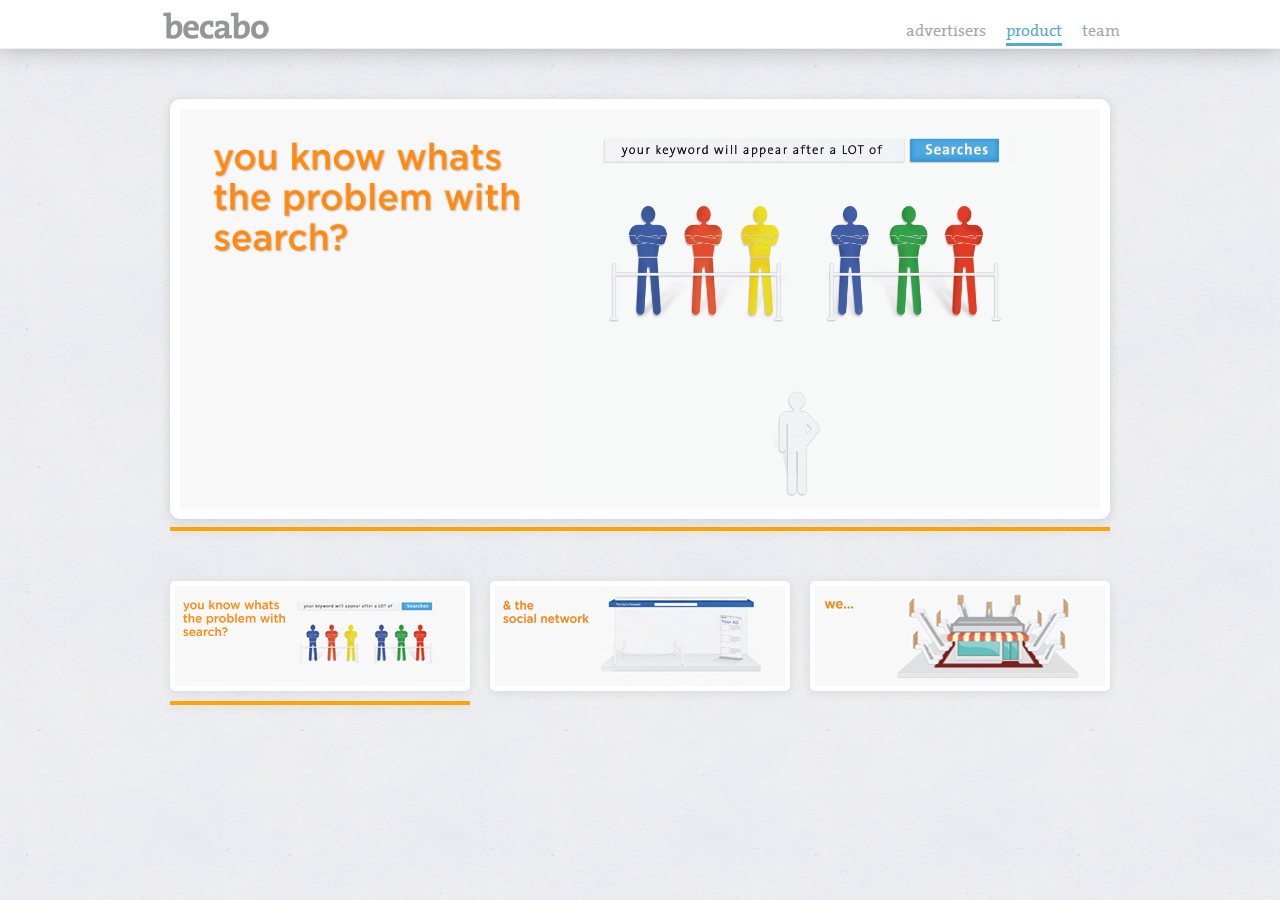
<file: product.html>
<!DOCTYPE HTML>
<html lang="en">
<head>
<meta charset=utf-8>
    <title>Becabo - Product</title>
	<link rel="stylesheet" type="text/css" media="screen" href="style.css" />
	<!-- <link rel="stylesheet" type="text/css" media="screen" href="style_home.css" />
	<link rel="stylesheet" type="text/css" media="screen" href="style_product.css" /> -->
	<link rel="stylesheet" type="text/css" media="screen" href="fonts/stylesheet.css" />
	<!--[if IE]>
  	<script src="http://html5shiv.googlecode.com/svn/trunk/html5.js"></script>
  	<script src="js/selectivizr-min.js"></script>
	<![endif]-->
	<!--[if !IE 7]>
		<style type="text/css">
			#container { display:table; height:100% }
		</style>
	<![endif]-->
	<script src="https://ajax.googleapis.com/ajax/libs/jquery/1.9.0/jquery.min.js"></script>
	<script type="text/javascript" src="js/main.js"></script>
</head>
<body>

 	<div class="header-container">
		<header>
		 	<a class="logo" href="index.html"><img src="images/logo.png" alt="Team" /></a>
		  <nav>
		  	<ul id="nav">
		    	<li><a href="index.html">advertisers</a></li>
		      <li><a class="active-tab" href="product.html">product</a></li>
					<li><a href="team.html">team</a></li>
		    </ul>
			</nav>
		</header>
	</div>

		
	<div id="product-container">
		<div class="box-cont">
			<div id="box-google" class="top-box box-active">
				<div id="text-box1">
					<img src="images/google2.gif" alt="google"/>
				</div>
				<div id="animation1">
					<img src="images/google1.gif" alt="google"/>
				</div>
			</div>

			<div id="box-facebook" class="top-box">
				<div id="text-box1">
					<img src="images/facebook2.gif" alt="google"/>
				</div>
				<div id="animation2">
					<img src="images/facebook1.gif" alt="facebook"/>
				</div>
			</div>

			<div id ="box-becabo" class="top-box">
				<div id="text-box1">
					<img src="images/becabo2.gif" alt="google"/>
				</div>
				<div id="animation3">
					<img src="images/becabo1.gif" alt="becabo"/>
				</div>
			</div>

			<div id="box-random"></div>
		</div>

		
		<div id="seperator-line"></div>
		
		<div id="bottom-box">
			<ul id="small-products">
				<li id="s1"><a href="#"><img src="images/google3.jpg" alt="google"/></a></li>
				<li id="s2"><a href="#"><img src="images/facebook3.jpg" alt="facebook"/></a></li>
				<li id="s3"><a href="#"><img src="images/becabo3.jpg" alt="becabo"/></a></li>
			</ul>	
			<div class="clearfix"></div>	
		</div>
		<div id="l1"></div>
	</div>	
		
			
	<script src="js/boxShadow.js" type="text/javascript"></script>
	<script>
		var marginPrev = 10;
		$(document).ready( function() {
		$('#s1').hover( function () {
			$(this).stop().animate({boxShadow: '0px 0px 10px 1px rgba(0,0,0,.3)'});
			$('#l1').stop().animate({marginLeft: 10});
		}, function () {
			$(this).stop().animate({boxShadow: '0px 2px  10px 1px rgba(0,0,0,.07)'});
			$('#l1').stop().animate({marginLeft: marginPrev});
		});
		$('#s2').hover( function () {
			$(this).stop().animate({boxShadow: '0px 0px 10px 1px rgba(0,0,0,.3)'});
			$('#l1').stop().animate({marginLeft: 330});
		},
		function() {
			$(this).stop().animate({boxShadow: '0px 2px  10px 1px rgba(0,0,0,.07)'});
			$('#l1').stop().animate({marginLeft: marginPrev});
		});
		$('#s3').hover( function () {
			$(this).stop().animate({boxShadow: '0px 0px 10px 1px rgba(0,0,0,.3)'});
			$('#l1').stop().animate({marginLeft: 650});
		},
		function() {
			$(this).stop().animate({boxShadow: '0px 2px  10px 1px rgba(0,0,0,.07)'});
			$('#l1').stop().animate({marginLeft: marginPrev});
		});

		$('#s1').click( function () {
			marginPrev = 10;
			var bGoogle = $('#box-google');
			var bActive = $('.box-active');
				bGoogle.fadeIn().addClass("box-active");
				bActive.fadeOut().removeClass("box-active");
		});
		$('#s2').click( function () {
			marginPrev = 330;
			var bFacebook = $('#box-facebook');
			var bActive = $('.box-active');
		 	bFacebook.fadeIn().addClass("box-active");
			bActive.fadeOut().removeClass("box-active");
		});
		$('#s3').click( function () {
			marginPrev = 650;
			var bBecabo = $('#box-becabo');
			var bActive = $('.box-active');
			bBecabo.fadeIn().addClass("box-active");
			bActive.fadeOut().removeClass("box-active");
		});
		});
	</script>
	  	
		




</body>
</html>
</file>
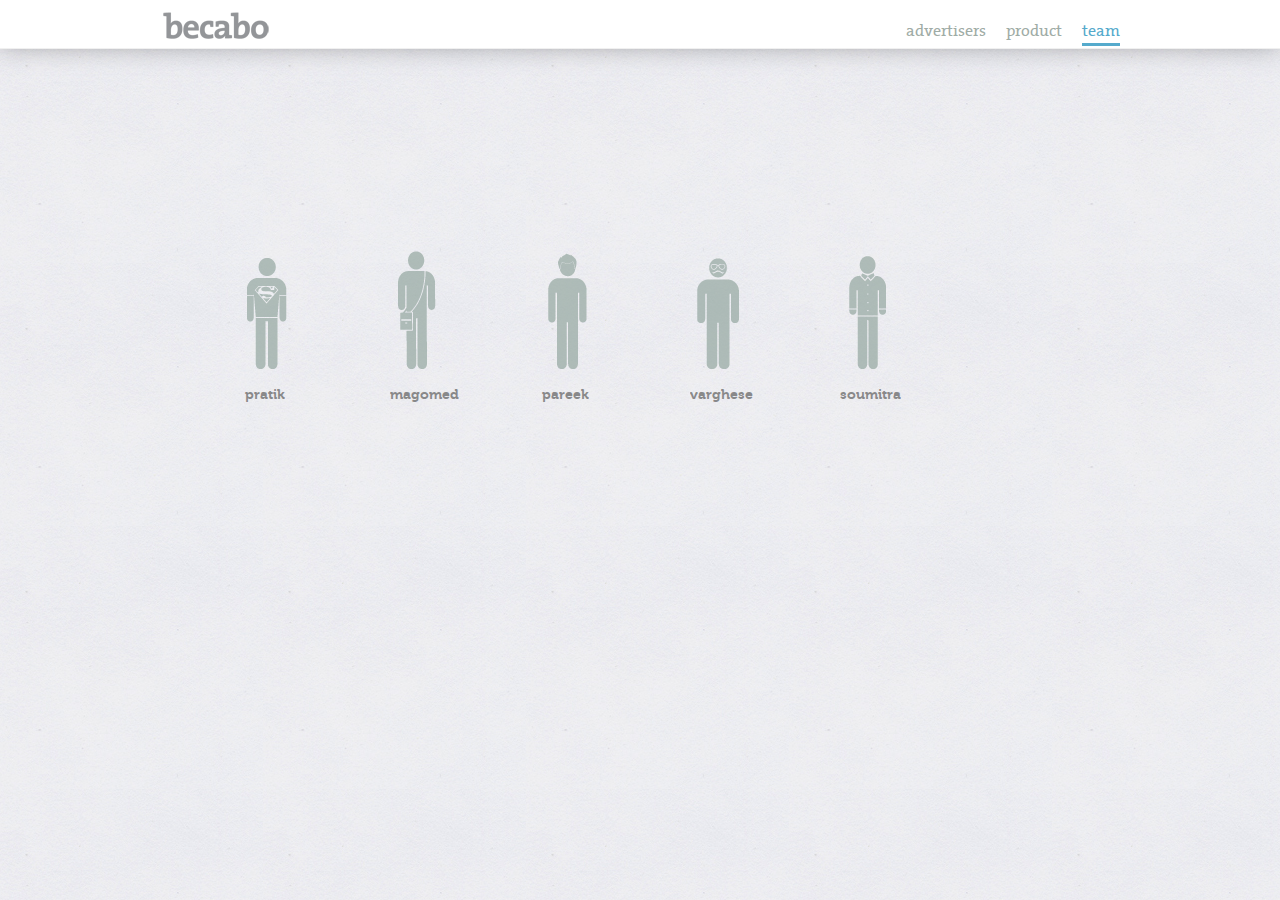
<file: team.html>
<!DOCTYPE HTML>
<html lang="en">
<head>
<meta charset=utf-8>
    <title>Becabo - Team</title>
	<link rel="stylesheet" type="text/css" media="screen" href="style.css" />
	<link rel="stylesheet" type="text/css" media="screen" href="fonts/stylesheet.css" />
	<!--[if IE]>
  	<script src="http://html5shiv.googlecode.com/svn/trunk/html5.js"></script>
  	<script src="js/selectivizr-min.js"></script>
	<![endif]-->
	<!--[if !IE 7]>
		<style type="text/css">
			#container { display:table; height:100% }
		</style>
	<![endif]-->
	<script src="https://ajax.googleapis.com/ajax/libs/jquery/1.9.0/jquery.min.js"></script>
	<script type="text/javascript" src="js/main.js"></script>
</head>
<body>

<div id="wrap">
	<div class="header-container">
		<header class="group">
		 	<a class="logo" href="index.html"><img src="images/logo.png" alt="Team" /></a>
		  <nav>
		  	<ul id="nav" class="group">
		    	<li><a href="index.html">advertisers</a></li>
		      <li><a href="product.html">product</a></li>
					<li><a class="active-tab" href="team.html">team</a></li>
		    </ul>
			</nav>
		</header>
	</div>
	
	<div id="container">
	   
	  	<!-- where the output is displayed -->
		<div id="output-box" class="group">
		 
		 	<!-- shows the people in main page -->
			<div id="people-list">
				<ul class="group">
					<li><a class="people-1" data-pnum="1" href="#"><span>pratik</span></a></li>
					<li><a class="people-2" data-pnum="2" href="#"><span>magomed</span></a></li>
					<li><a class="people-3" data-pnum="3" href="#"><span>pareek</span></a></li>
					<li><a class="people-5" data-pnum="5" href="#"><span>varghese</span></a></li>
					<li><a class="people-6" data-pnum="6" href="#"><span>soumitra</span></a></li>
				</ul>
			</div>
			
			<div class="pLinks"></div>
			
			<aside>
				<div class="pStory">
					<p></p>
				</div>
			</aside>
			
			<section class="image-story">
				<div></div>
			</section>
			
		</div><!-- .output-box -->
		
	</div><!-- #container -->
</div><!-- #wrap -->

<footer id="sticky-footer">
	<div class="pfootBox">
		<div class="pNav">
			<div class="pCur"></div>
			<div class="pPrevNext"></div>
		</div>
		<div class="pDet">
			<div class="pDet1"></div>
			<div class="pDet2">
				<div class="pDet2-a"></div>
				<div class="pDet2-b"></div>
			</div>
		</div>
	</div>
	
	<!-- <ul>
		<li><a href="#">why co-dreamer?</a>&nbsp;|&nbsp;</li>
		<li><a href="#">what</a>&nbsp;|&nbsp;</li>
		<li><a href="#">how</a></li>
	</ul> -->
</footer>
		
<!-- BEGINS PEOPLE CONTENT -->

<!-- details of people 1 // Prateek -->
<div id="profile-1">
	
		<div class="pLinks">
    	<ul>
				<li><a class="people-1 active" data-pnum="1" href="#">prateek</a></li>
        <li><a class="people-2" data-pnum="2" href="#">magomed</a></li>
        <li><a class="people-3" data-pnum="3" href="#">pareek</a></li>
        <li><a class="people-5" data-pnum="5" href="#">varghese</a></li>
        <li><a class="people-6" data-pnum="6" href="#">soumitra</a></li>
      </ul>
		</div>
	      	
		<aside>
	  	<div class="pStory">
	    	<p>
	    	<em data-step="1">raised in Jodhpur, Rajasthan</em>, <em data-step="2">pratik pursued engineering at Indian Institute of Technology, Delhi</em>, <em data-step="3">where his favorite work was a QR code reader algorithm</em>. <em data-step="4">He helped design power distribution scheme for Rubgy WC Stadium in Auckland</em>. <em data-step="5">he also worked with ITC e-choupal movement to improve solar power availability in villages</em>. <em data-step="6">pratik has a deferred acceptance to the Harvard Business School for his MBA</em>. <em data-step="7"></br>pratik first startup, Mentorpolis, connected mentors with students over phone to help them make informed decisions about career and academics</em>. <em data-step="8">in mid 2011, he started becabo bringing together his love for technology and design</em>. 
	    	</p>
	  	</div>
	      
			<div class="pNav">
				<div class="pCur">
					<span>pratik</span>
				</div>
				<div class="pPrevNext">
					<a class="prev" href="#" data-pnum="6">Prev</a>
					<a class="next" href="#" data-pnum="2">Next</a>
				</div>
			</div>
	      
			<div class="pDet">
				<div class="pDet1">
					<span class="pName">pratik</span>
					<span class="pDes">dream weaver</span>
				</div>
				<div class="pDet2">
					<div class="pDet2-a">
					</div>
					<div class="pDet2-b">
				 	</div>
				</div>
			</div>
		</aside>
		
    <section class="image-story">
    	<div>
      	<ul class="main-list">
        	<li><a class="step-1 seq-1" data-step="1" href="#">List 1</a></li>
          <li><a class="step-2 h-arrow" href="#">Right Arrow</a></li>
          <li>
          	<a class="step-3 seq-2" href="#">List 2</a>
            <ul class="top-list">
            	<li><a class="step-7 seq-2-up-2" data-step="5" href="#">Top-1</a></li>
              <li><a class="step-6 v-arrow" href="#">Up Arrow</a></li>
              <li><a class="step-5 seq-2-up-1" data-step="4" href="#">Top-1</a></li>
              <li><a class="step-4 v-arrow" href="#">Up Arrow</a></li>
            </ul>
	          <ul class="bottom-list">
	          	<li><a class="step-4 v-arrow" href="#">Down Arrow</a></li>
	            <li><a class="step-5 seq-2-down-1" data-step="2" href="#">Bottom-1</a></li>
	            <li><a class="step-6 v-arrow" href="#">Down Arrow</a></li>
	            <li><a class="step-7 seq-2-down-2" data-step="3" href="#">Bottom-1</a></li>
	          </ul>
          </li>
          <li><a class="step-8 h-arrow" href="#">Right Arrow</a></li>
          <li>
          	<a class="step-9 seq-3" href="#">List 3</a>
          	<ul class="top-list">
            	<li><a class="step-11 seq-3-up-1" data-step="7" href="#">Top-2</a></li>
              <li><a class="step-10 v-arrow" href="#">Up Arrow</a></li>
            </ul>
            <ul class="bottom-list">
            	<li><a class="step-10 v-arrow" href="#">Up Arrow</a></li>
              <li><a class="step-11 seq-3-down-1" data-step="6" href="#">Top-2</a></li>
            </ul>
          </li>
          <li><a class="step-12 h-arrow" href="#">Right Arrow</a></li>
	        <li><a class="step-13 seq-4" data-step="8" href="#">List 4</a></li>
    	</ul>
    </div>
	</section>
	
</div><!-- #profile-1 -->
	 
<!-- details of people 2 // Magomed -->
<div id="profile-2">
		
	<div class="pLinks">
  	<ul>
			<li><a class="people-1" data-pnum="1" href="#">pratik</a></li>
      <li><a class="people-2 active" data-pnum="2" href="#">magomed</a></li>
      <li><a class="people-3" data-pnum="3" href="#">pareek</a></li>
      <li><a class="people-5" data-pnum="5" href="#">varghese</a></li>
      <li><a class="people-6" data-pnum="6" href="#">soumitra</a></li>
    </ul>
	</div>
	      	
	<aside>
		<div class="pStory">
	  	<p>
	    	<em data-step="1">Raised in Moscow, Russia</em>, <em data-step="3">Magomed studied law at Finance Academy under Govt. of Russian Federation in Moscow,</em> <em data-step="2">while working briefly for the government</em>. <em data-step="4">Magomed then joined his family business of residential area construction</em> <em data-step="5">and then ran a factory</em>. <em data-step="6">He also started a couple of restaurants</em>, <em data-step="7">before he fell in love, and got married to her</em>. <em data-step="8">He met Pratik in late 2010 and co-dreamed Becabo</em>.
	    </p>
	  </div>
	      
		<div class="pNav">
			<div class="pCur">
				<span>pratik</span>
			</div>
			<div class="pPrevNext">
				<a class="prev" href="#" data-pnum="1">Prev</a>
				<a class="next" href="#" data-pnum="3">Next</a>
			</div>
		</div>
	      
		<div class="pDet">
			<div class="pDet1">
				<span class="pName">magomed</span>
				<span class="pDes">dream weaver</span>
			</div>
			<div class="pDet2">
				<div class="pDet2-a">
				</div>
				<div class="pDet2-b">
				</div>
			</div>
		</div>
	</aside>
		
	<section class="image-story">
		<div>
	  	<ul class="main-list">
	    	<li><a class="step-1 seq-1" data-step="1" href="#">List 1</a></li>
	      <li><a class="step-2 h-arrow" href="#">Right Arrow</a></li>
	      <li>
	      	<a class="step-3 seq-2" href="#">List 2</a>
	        <ul class="top-list">
	        	<li><a class="step-5 seq-2-up-1" data-step="3" href="#">Top-1</a></li>
	        	<li><a class="step-4 v-arrow" href="#">Up Arrow</a></li>
	        </ul>
		      <ul class="bottom-list">
		      	<li><a class="step-4 v-arrow" href="#">Up Arrow</a></li>
		        <li><a class="step-5 seq-2-down-1" data-step="2" href="#">Bottom-1</a></li>
		      </ul>
	      </li>
	      <li><a class="step-6 h-arrow" href="#">Right Arrow</a></li>
	      <li>
	      	<a class="step-7 seq-3" href="#">List 3</a>
	        <ul class="top-list">
          	<li><a class="step-9 seq-3-up-1" data-step="6" href="#">Top-1</a></li>
            <li><a class="step-8 v-arrow" href="#">Up Arrow</a></li>
          </ul>
	        <ul class="bottom-list">
      			<li><a class="step-8 v-arrow" href="#">Up Arrow</a></li>
          	<li><a class="step-9 seq-3-down-1" data-step="4" href="#">Bottom-1</a></li>
          	<li><a class="step-10 v-arrow" href="#">Up Arrow</a></li>
          	<li><a class="step-11 seq-3-down-2" data-step="5" href="#">Bottom-2</a></li>
      		</ul>
      		</li>
      	<li><a class="step-12 h-arrow" href="#">Right Arrow</a></li>
       	<li><a class="step-13 seq-4" data-step="7" href="#">List 4</a></li>
       	<li><a class="step-14 h-arrow" href="#">Right Arrow</a></li>
      	<li><a class="step-15 seq-5" data-step="8" href="#">List 5</a></li>
    	</ul>
		</div>
	</section>
	
</div><!-- #profile-2 -->

<!-- details of people 3 // pareek -->
<div id="profile-3">
	
	<div class="pLinks">
  	<ul>
			<li><a class="people-1" data-pnum="1" href="#">pratik</a></li>
      <li><a class="people-2" data-pnum="2" href="#">magomed</a></li>
      <li><a class="people-3  active" data-pnum="3" href="#">pareek</a></li>
      <li><a class="people-5" data-pnum="5" href="#">varghese</a></li>
      <li><a class="people-6" data-pnum="6" href="#">soumitra</a></li>
    </ul>
   </div>
	      	
	 <aside>
	 	<div class="pStory">
	  	<p>
      <em data-step="1">Born and brought up in Jaipur</em>, Pareek <em data-step="2">pursued engineering at Indian Institute of Technology Delhi</em>. At college, Pareek <em data-step="3">won several national debates</em> and <em data-step="4">tried his hands at everything ranging from theatre, quizzing and writing.</em> He was part of the core team that organized IIT Delhi's Rendezvous '09, started India's largest Hindi debating festival and revived a student club. <em data-step="5">Before joining Becabo, he worked with Beacon Analytics, consulting Fortune 500 companies in supply chain and operations</em>. <em data-step="6">He moved to Becabo for his passion for awesome products and people</em>. 
	    </p>
		</div>
	      
		<div class="pNav">
			<div class="pCur">
				<span>Deepak</span>
			</div>
			<div class="pPrevNext">
				<a class="prev" href="#" data-pnum="2">Prev</a>
				<a class="next" href="#" data-pnum="5">Next</a>
			</div>
		</div>
	      
		<div class="pDet">
			<div class="pDet1">
				<span class="pName">pareek</span>
				<span class="pDes">co-dreamer, relations</span>
			</div>
			<div class="pDet2">
				<div class="pDet2-a">
				</div>
				<div class="pDet2-b">
				</div>
			</div>
		</div>
	</aside>
		
  <section class="image-story">
  	<div>
    	<ul class="main-list">
      	<li><a class="step-1 seq-1" data-step="1" href="#">List 1</a></li>
        <li><a class="step-2 h-arrow" href="#">Right Arrow</a></li>
        <li>
        	<a class="step-3 seq-2" href="#">List 2</a>
          <ul class="top-list">
          	<li><a class="step-7 seq-2-up-2" data-step="4" href="#">Top-1</a></li>
            <li><a class="step-6 v-arrow" href="#">Up Arrow</a></li>
            <li><a class="step-5 seq-2-up-1" data-step="3" href="#">Top-1</a></li>
            <li><a class="step-4 v-arrow" href="#">Up Arrow</a></li>
         	</ul>
          <ul class="bottom-list">
          	<li><a class="step-4 v-arrow" href="#">Down Arrow</a></li>
            <li><a class="step-5 seq-2-down-1" data-step="2" href="#">Bottom-1</a></li>
          </ul>
        </li>
        <li><a class="step-8 h-arrow" href="#">Right Arrow</a></li>
        <li>
        	<a class="step-9 seq-3" href="#">List 3</a>
        	<ul class="bottom-list">
            <li><a class="step-10 v-arrow" href="#">Up Arrow</a></li>
          	<li><a class="step-11 seq-3-down-1" data-step="5" href="#">Bottom-2</a></li>
          </ul>
        </li>
        <li><a class="step-12 h-arrow" href="#">Right Arrow</a></li>
        <li><a class="step-13 seq-4" data-step="6" href="#">List 4</a></li>
      </ul>
    </div>
  </section>
	
</div><!-- #profile-3 -->

<!-- details of people 5 // varghese -->
<div id="profile-5">
	
	<div class="pLinks">
  	<ul>
			<li><a class="people-1" data-pnum="1" href="#">pratik</a></li>
      <li><a class="people-2" data-pnum="2" href="#">magomed</a></li>
      <li><a class="people-3" data-pnum="3" href="#">pareek</a></li>
      <li><a class="people-5 active" data-pnum="5" href="#">varghese</a></li>
      <li><a class="people-6" data-pnum="6" href="#">soumitra</a></li>
    </ul>
  </div>
	      	
	<aside>
		<div class="pStory">
	  	<p>
	    <em data-step="1">originally from kerala</em>, <em data-step="2">varghese studied communication design at National Institute of Fashion Technology in New Delhi</em>. <em data-step="3">At Nift, he was responsible for the design of the NIFT year book</em> <em data-step="4">and also designed the Kochi city branding & signage</em>. <em data-step="5">He helped brand the Jal Mahal in Jaipur while working at Gopika Chofla Design</em>. <em data-step="6">His love for typography won him awards</em>. <em data-step="7">His interest in web design was nurtured at Itu Choudhuri Design, where he also helped redesign the Economic Times</em>. <em data-step="8">he moved to becabo to blend his passion for business and design</em>. 
	    </p>
		</div>
	      
		<div class="pNav">
			<div class="pCur">
				<span>Deepak</span>
			</div>
			<div class="pPrevNext">
				<a class="prev" href="#" data-pnum="3">Prev</a>
				<a class="next" href="#" data-pnum="6">Next</a>
			</div>
		</div>
	      
		<div class="pDet">
			<div class="pDet1">
				<span class="pName">Varghese</span>
				<span class="pDes">co-dreamer, operations</span>
			</div>
			<div class="pDet2">
				<div class="pDet2-a">
				</div>
				<div class="pDet2-b">
				</div>
			</div>
		</div>
	</aside>
		
	<section class="image-story">
		<div>
	  	<ul class="main-list">
	    	<li><a class="step-1 seq-1" data-step="1" href="#">List 1</a></li>
	      <li><a class="step-2 h-arrow" href="#">Right Arrow</a></li>
	      <li>
	      	<a class="step-3 seq-2" href="#">List 2</a>
      		<ul class="top-list">
          		<li><a class="step-5 seq-2-up-1" data-step="4" href="#">Top-1</a></li>
          		<li><a class="step-4 v-arrow" href="#">Up Arrow</a></li>
      		</ul>
      		<ul class="bottom-list">
      			<li><a class="step-4 v-arrow" href="#">Down Arrow</a></li>
          	<li><a class="step-5 seq-2-down-1" data-step="2" href="#">Bottom-1</a></li>
          	<li><a class="step-6 v-arrow" href="#">Down Arrow</a></li>
          	<li><a class="step-7 seq-2-down-2" data-step="3" href="#">Bottom-1</a></li>
      		</ul>
  			</li>
  			<li><a class="step-8 h-arrow" href="#">Right Arrow</a></li>
	  		<li>
	  			<a class="step-9 seq-3" href="#">List 3</a>
	  			<ul class="top-list">
	        		<li><a class="step-13 seq-3-up-2" data-step="7" href="#">Top-2</a></li>
	        		<li><a class="step-12 v-arrow" href="#">Up Arrow</a></li>
	        		<li><a class="step-11 seq-3-up-1" data-step="6" href="#">Top-2</a></li>
	        		<li><a class="step-10 v-arrow" href="#">Up Arrow</a></li>
	    		</ul>
	    		<ul class="bottom-list">
	    				<li><a class="step-10 v-arrow" href="#">Up Arrow</a></li>
	        		<li><a class="step-11 seq-3-down-1" data-step="5" href="#">Top-2</a></li>
	    		</ul>
	  		</li>
	  		<li><a class="step-14 h-arrow" href="#">Right Arrow</a></li>
	   		<li><a class="step-15 seq-4" data-step="8" href="#">List 4</a></li>
			</ul>
		</div>
	</section>
	
</div><!-- #profile-5 -->

<!-- details of people 6 // Soumitra -->
<div id="profile-6">
	
	<div class="pLinks">
  	<ul>
		<li><a class="people-1" data-pnum="1" href="#">pratik</a></li>
      <li><a class="people-2" data-pnum="2" href="#">magomed</a></li>
      <li><a class="people-3" data-pnum="3" href="#">pareek</a></li>
      <li><a class="people-5" data-pnum="5" href="#">varghese</a></li>
      <li><a class="people-6 active" data-pnum="6" href="#">soumitra</a></li>
    </ul>
  </div>
	      	
	<aside>
		<div class="pStory">
	  	<p>
	    <em data-step="1">raised in Jodhpur,</em><em data-step="4">Soumitra's love for computers got him to pursue Computer Engineering</em>. <em data-step="2"> from Arya College in Jaipur.</em><em data-step="6">After college his love for start-ups started with Mentorpolis which connected mentors with students over phone and helped them make informed decisions about career. </em> <em data-step="5">Next he moved to head Operations at itasveer.com one of India's premier customized photo products website.</em><em data-step="8">He brought his passion for managing people and processes to Becabo in early 2012.</em>
	    </p>
		</div>
	      
		<div class="pNav">
			<div class="pCur">
				<span>Deepak</span>
			</div>
			<div class="pPrevNext">
				<a class="prev" href="#" data-pnum="5">Prev</a>
				<a class="next" href="#" data-pnum="1">Next</a>
			</div>
		</div>
	      
		<div class="pDet">
			<div class="pDet1">
				<span class="pName">soumitra</span>
				<span class="pDes">co-dreamer, O.C.D</span>
			</div>
			<div class="pDet2">
				<div class="pDet2-a">
				</div>
				<div class="pDet2-b">
				</div>
			</div>
		</div>
	</aside>
		
	<section class="image-story">
		<div>
	  	<ul class="main-list">
	    	<li><a class="step-1 seq-1" data-step="1" href="#">List 1</a></li>
	      <li><a class="step-2 h-arrow" href="#">Right Arrow</a></li>
	      <li>
	      	<a class="step-3 seq-2" href="#">List 2</a>
      		<ul class="top-list">
          		<li><a class="step-5 seq-2-up-1" data-step="4" href="#">Top-1</a></li>
          		<li><a class="step-4 v-arrow" href="#">Up Arrow</a></li>
      		</ul>
      		<ul class="bottom-list">
      			<li><a class="step-4 v-arrow" href="#">Down Arrow</a></li>
          	<li><a class="step-5 seq-2-down-1" data-step="2" href="#">Bottom-1</a></li>
          	
      		</ul>
  			</li>
  			<li><a class="step-8 h-arrow" href="#">Right Arrow</a></li>
	  		<li>
	  			<a class="step-9 seq-3" href="#">List 3</a>
	  			<ul class="top-list">
	        		
	        		<li><a class="step-11 seq-3-up-1" data-step="6" href="#">Top-2</a></li>
	        		<li><a class="step-10 v-arrow" href="#">Up Arrow</a></li>
	    		</ul>
	    		<ul class="bottom-list">
	    				<li><a class="step-10 v-arrow" href="#">Up Arrow</a></li>
	        		<li><a class="step-11 seq-3-down-1" data-step="5" href="#">Top-2</a></li>
	    		</ul>
	  		</li>
	  		<li><a class="step-14 h-arrow" href="#">Right Arrow</a></li>
	   		<li><a class="step-15 seq-4" data-step="8" href="#">List 4</a></li>
			</ul>
		</div>
	</section>
	
</div><!-- #profile-6 -->


<!-- ENDS PEOPLE CONTENT -->

</body>
</html>
</file>
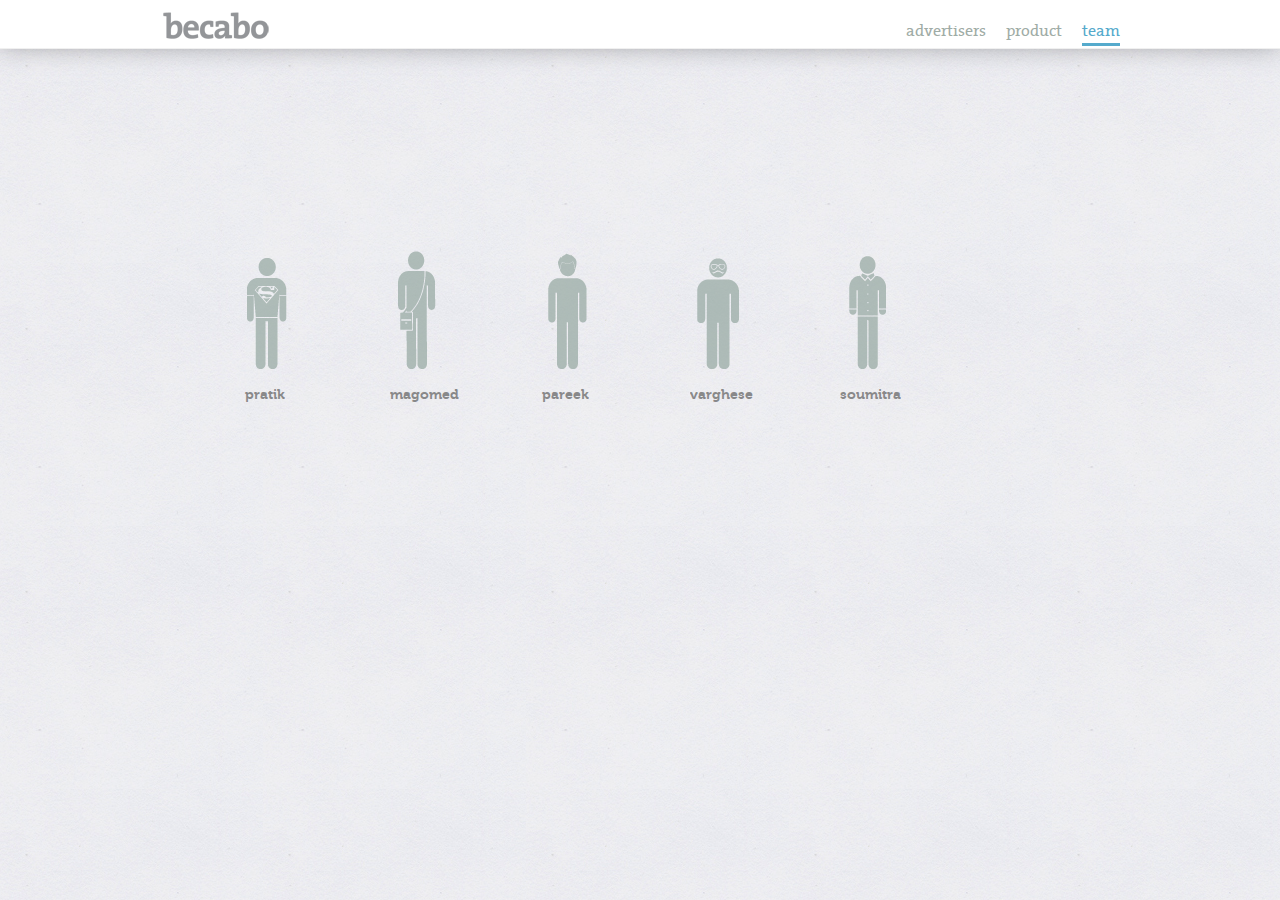
<file: team_contacts.html>
<!DOCTYPE HTML>
<html lang="en">
<head>
<meta charset=utf-8>
    <title>Becabo - Team</title>
	<link rel="stylesheet" type="text/css" media="screen" href="style.css" />
	<link rel="stylesheet" type="text/css" media="screen" href="fonts/stylesheet.css" />
	<!--[if IE]>
  	<script src="http://html5shiv.googlecode.com/svn/trunk/html5.js"></script>
  	<script src="js/selectivizr-min.js"></script>
	<![endif]-->
	<!--[if !IE 7]>
		<style type="text/css">
			#container { display:table; height:100% }
		</style>
	<![endif]-->
	
	<script src="https://ajax.googleapis.com/ajax/libs/jquery/1.9.0/jquery.min.js"></script>
	<script type="text/javascript" src="js/main.js"></script>
</head>
<body>

<div id="wrap">
	<div class="header-container">
		<header class="group">
		 	<a class="logo" href="index.html"><img src="images/logo.png" alt="Team" /></a>
		  <nav>
		  	<ul id="nav" class="group">
		    	<li><a href="index.html">advertisers</a></li>
		      <li><a href="product.html">product</a></li>
					<li><a class="active-tab" href="team.html">team</a></li>
		    </ul>
			</nav>
		</header>
	</div>
	
	<div id="container">
	   
	  	<!-- where the output is displayed -->
		<div id="output-box" class="group">
		 
		 	<!-- shows the people in main page -->
			<div id="people-list">
				<ul class="group">
					<li><a class="people-1" data-pnum="1" href="#"><span>pratik</span></a></li>
					<li><a class="people-2" data-pnum="2" href="#"><span>magomed</span></a></li>
					<li><a class="people-3" data-pnum="3" href="#"><span>pareek</span></a></li>
					<li><a class="people-5" data-pnum="5" href="#"><span>varghese</span></a></li>
					<li><a class="people-6" data-pnum="6" href="#"><span>soumitra</span></a></li>
				</ul>
			</div>
			
			<div class="pLinks"></div>
			
			<aside>
				<div class="pStory">
					<p></p>
				</div>
			</aside>
			
			<section class="image-story">
				<div></div>
			</section>
			
		</div><!-- .output-box -->
		
	</div><!-- #container -->
</div><!-- #wrap -->

<footer id="sticky-footer">
	<div class="pfootBox">
		<div class="pNav">
			<div class="pCur"></div>
			<div class="pPrevNext"></div>
		</div>
		<div class="pDet">
			<div class="pDet1"></div>
			<div class="pDet2">
				<div class="pDet2-a"></div>
				<div class="pDet2-b"></div>
			</div>
		</div>
	</div>
	
	<!-- <ul>
		<li><a href="#">why co-dreamer?</a>&nbsp;|&nbsp;</li>
		<li><a href="#">what</a>&nbsp;|&nbsp;</li>
		<li><a href="#">how</a></li>
	</ul> -->
</footer>
		
<!-- BEGINS PEOPLE CONTENT -->

<!-- details of people 1 // Prateek -->
<div id="profile-1">
	
		<div class="pLinks">
    	<ul>
				<li><a class="people-1 active" data-pnum="1" href="#">prateek</a></li>
        <li><a class="people-2" data-pnum="2" href="#">magomed</a></li>
        <li><a class="people-3" data-pnum="3" href="#">pareek</a></li>
        <li><a class="people-5" data-pnum="5" href="#">varghese</a></li>
        <li><a class="people-6" data-pnum="6" href="#">soumitra</a></li>
      </ul>
		</div>
	      	
		<aside>
	  	<div class="pStory">
	    	<p>
	    	<em data-step="1">raised in Jodhpur, Rajasthan</em>, <em data-step="2">pratik pursued engineering at Indian Institute of Technology, Delhi</em>, <em data-step="3">where his favorite work was a QR code reader algorithm</em>. <em data-step="4">He helped design power distribution scheme for Rubgy WC Stadium in Auckland</em>. <em data-step="5">he also worked with ITC e-choupal movement to improve solar power availability in villages</em>. <em data-step="6">pratik has a deferred acceptance to the Harvard Business School for his MBA</em>. <em data-step="7"></br>pratik first startup, Mentorpolis, connected mentors with students over phone to help them make informed decisions about career and academics</em>. <em data-step="8">in mid 2011, he started becabo bringing together his love for technology and design</em>. 
	    	</p>
	  	</div>
	      
			<div class="pNav">
				<div class="pCur">
					<span>pratik</span>
				</div>
				<div class="pPrevNext">
					<a class="prev" href="#" data-pnum="6">Prev</a>
					<a class="next" href="#" data-pnum="2">Next</a>
				</div>
			</div>
	      
			<div class="pDet">
				<div class="pDet1">
					<span class="pName">pratik</span>
					<span class="pDes">dream weaver</span>
				</div>
				<div class="pDet2">
					<div class="pDet2-a">
						<a class="pLI" href="#">
							<img src="images/linkdin.png" alt="Linked In"/>
						</a>
						<a class="pMail" href="mailto:pratik@becabo.com">pratik@becabo.com</a>
					</div>
					<div class="pDet2-b">
				 		<a class="pMob" href="#">+91 98917 06824</a>
				 	</div>
				</div>
			</div>
		</aside>
		
    <section class="image-story">
    	<div>
      	<ul class="main-list">
        	<li><a class="step-1 seq-1" data-step="1" href="#">List 1</a></li>
          <li><a class="step-2 h-arrow" href="#">Right Arrow</a></li>
          <li>
          	<a class="step-3 seq-2" href="#">List 2</a>
            <ul class="top-list">
            	<li><a class="step-7 seq-2-up-2" data-step="5" href="#">Top-1</a></li>
              <li><a class="step-6 v-arrow" href="#">Up Arrow</a></li>
              <li><a class="step-5 seq-2-up-1" data-step="4" href="#">Top-1</a></li>
              <li><a class="step-4 v-arrow" href="#">Up Arrow</a></li>
            </ul>
	          <ul class="bottom-list">
	          	<li><a class="step-4 v-arrow" href="#">Down Arrow</a></li>
	            <li><a class="step-5 seq-2-down-1" data-step="2" href="#">Bottom-1</a></li>
	            <li><a class="step-6 v-arrow" href="#">Down Arrow</a></li>
	            <li><a class="step-7 seq-2-down-2" data-step="3" href="#">Bottom-1</a></li>
	          </ul>
          </li>
          <li><a class="step-8 h-arrow" href="#">Right Arrow</a></li>
          <li>
          	<a class="step-9 seq-3" href="#">List 3</a>
          	<ul class="top-list">
            	<li><a class="step-11 seq-3-up-1" data-step="7" href="#">Top-2</a></li>
              <li><a class="step-10 v-arrow" href="#">Up Arrow</a></li>
            </ul>
            <ul class="bottom-list">
            	<li><a class="step-10 v-arrow" href="#">Up Arrow</a></li>
              <li><a class="step-11 seq-3-down-1" data-step="6" href="#">Top-2</a></li>
            </ul>
          </li>
          <li><a class="step-12 h-arrow" href="#">Right Arrow</a></li>
	        <li><a class="step-13 seq-4" data-step="8" href="#">List 4</a></li>
    	</ul>
    </div>
	</section>
	
</div><!-- #profile-1 -->
	 
<!-- details of people 2 // Magomed -->
<div id="profile-2">
		
	<div class="pLinks">
  	<ul>
			<li><a class="people-1" data-pnum="1" href="#">pratik</a></li>
      <li><a class="people-2 active" data-pnum="2" href="#">magomed</a></li>
      <li><a class="people-3" data-pnum="3" href="#">pareek</a></li>
      <li><a class="people-5" data-pnum="5" href="#">varghese</a></li>
      <li><a class="people-6" data-pnum="6" href="#">soumitra</a></li>
    </ul>
	</div>
	      	
	<aside>
		<div class="pStory">
	  	<p>
	    	<em data-step="1">Raised in Moscow, Russia</em>, <em data-step="3">Magomed studied law at Finance Academy under Govt. of Russian Federation in Moscow,</em> <em data-step="2">while working briefly for the government</em>. <em data-step="4">Magomed then joined his family business of residential area construction</em> <em data-step="5">and then ran a factory</em>. <em data-step="6">He also started a couple of restaurants</em>, <em data-step="7">before he fell in love, and got married to her</em>. <em data-step="8">He met Pratik in late 2010 and co-dreamed Becabo</em>.
	    </p>
	  </div>
	      
		<div class="pNav">
			<div class="pCur">
				<span>pratik</span>
			</div>
			<div class="pPrevNext">
				<a class="prev" href="#" data-pnum="1">Prev</a>
				<a class="next" href="#" data-pnum="3">Next</a>
			</div>
		</div>
	      
		<div class="pDet">
			<div class="pDet1">
				<span class="pName">magomed</span>
				<span class="pDes">dream weaver</span>
			</div>
			<div class="pDet2">
				<div class="pDet2-a">
					<a class="pLI" href="#">
						<img src="images/linkdin.png" alt="Linked In"/>
					</a>
					<a class="pMail" href="mailto:m.chabiev@becabo.com">m.chabiev@becabo.com</a>
				</div>
				<div class="pDet2-b">
					<a class="pMob" href="#">+91 96543 59332</a>
				</div>
			</div>
		</div>
	</aside>
		
	<section class="image-story">
		<div>
	  	<ul class="main-list">
	    	<li><a class="step-1 seq-1" data-step="1" href="#">List 1</a></li>
	      <li><a class="step-2 h-arrow" href="#">Right Arrow</a></li>
	      <li>
	      	<a class="step-3 seq-2" href="#">List 2</a>
	        <ul class="top-list">
	        	<li><a class="step-5 seq-2-up-1" data-step="3" href="#">Top-1</a></li>
	        	<li><a class="step-4 v-arrow" href="#">Up Arrow</a></li>
	        </ul>
		      <ul class="bottom-list">
		      	<li><a class="step-4 v-arrow" href="#">Up Arrow</a></li>
		        <li><a class="step-5 seq-2-down-1" data-step="2" href="#">Bottom-1</a></li>
		      </ul>
	      </li>
	      <li><a class="step-6 h-arrow" href="#">Right Arrow</a></li>
	      <li>
	      	<a class="step-7 seq-3" href="#">List 3</a>
	        <ul class="top-list">
          	<li><a class="step-9 seq-3-up-1" data-step="6" href="#">Top-1</a></li>
            <li><a class="step-8 v-arrow" href="#">Up Arrow</a></li>
          </ul>
	        <ul class="bottom-list">
      			<li><a class="step-8 v-arrow" href="#">Up Arrow</a></li>
          	<li><a class="step-9 seq-3-down-1" data-step="4" href="#">Bottom-1</a></li>
          	<li><a class="step-10 v-arrow" href="#">Up Arrow</a></li>
          	<li><a class="step-11 seq-3-down-2" data-step="5" href="#">Bottom-2</a></li>
      		</ul>
      		</li>
      	<li><a class="step-12 h-arrow" href="#">Right Arrow</a></li>
       	<li><a class="step-13 seq-4" data-step="7" href="#">List 4</a></li>
       	<li><a class="step-14 h-arrow" href="#">Right Arrow</a></li>
      	<li><a class="step-15 seq-5" data-step="8" href="#">List 5</a></li>
    	</ul>
		</div>
	</section>
	
</div><!-- #profile-2 -->

<!-- details of people 3 // pareek -->
<div id="profile-3">
	
	<div class="pLinks">
  	<ul>
			<li><a class="people-1" data-pnum="1" href="#">pratik</a></li>
      <li><a class="people-2" data-pnum="2" href="#">magomed</a></li>
      <li><a class="people-3  active" data-pnum="3" href="#">pareek</a></li>
      <li><a class="people-5" data-pnum="5" href="#">varghese</a></li>
      <li><a class="people-6" data-pnum="6" href="#">soumitra</a></li>
    </ul>
   </div>
	      	
	 <aside>
	 	<div class="pStory">
	  	<p>
      <em data-step="1">Born and brought up in Jaipur</em>, Pareek <em data-step="2">pursued engineering at Indian Institute of Technology Delhi</em>. At college, Pareek <em data-step="3">won several national debates</em> and <em data-step="4">tried his hands at everything ranging from theatre, quizzing and writing.</em> He was part of the core team that organized IIT Delhi's Rendezvous '09, started India's largest Hindi debating festival and revived a student club. <em data-step="5">Before joining Becabo, he worked with Beacon Analytics, consulting Fortune 500 companies in supply chain and operations</em>. <em data-step="6">He moved to Becabo for his passion for awesome products and people</em>. 
	    </p>
		</div>
	      
		<div class="pNav">
			<div class="pCur">
				<span>Deepak</span>
			</div>
			<div class="pPrevNext">
				<a class="prev" href="#" data-pnum="2">Prev</a>
				<a class="next" href="#" data-pnum="5">Next</a>
			</div>
		</div>
	      
		<div class="pDet">
			<div class="pDet1">
				<span class="pName">pareek</span>
				<span class="pDes">co-dreamer, relations</span>
			</div>
			<div class="pDet2">
				<div class="pDet2-a">
					<a class="pLI" href="#">
						<img src="images/linkdin.png" alt="Linked In"/>
					</a>
					<a class="pMail" href="mailto:pareek@becabo.com">pareek@becabo.com</a>
				</div>
				<div class="pDet2-b">
					<a class="pMob" href="#">+91 78382 26531</a>
				</div>
			</div>
		</div>
	</aside>
		
  <section class="image-story">
  	<div>
    	<ul class="main-list">
      	<li><a class="step-1 seq-1" data-step="1" href="#">List 1</a></li>
        <li><a class="step-2 h-arrow" href="#">Right Arrow</a></li>
        <li>
        	<a class="step-3 seq-2" href="#">List 2</a>
          <ul class="top-list">
          	<li><a class="step-7 seq-2-up-2" data-step="4" href="#">Top-1</a></li>
            <li><a class="step-6 v-arrow" href="#">Up Arrow</a></li>
            <li><a class="step-5 seq-2-up-1" data-step="3" href="#">Top-1</a></li>
            <li><a class="step-4 v-arrow" href="#">Up Arrow</a></li>
         	</ul>
          <ul class="bottom-list">
          	<li><a class="step-4 v-arrow" href="#">Down Arrow</a></li>
            <li><a class="step-5 seq-2-down-1" data-step="2" href="#">Bottom-1</a></li>
          </ul>
        </li>
        <li><a class="step-8 h-arrow" href="#">Right Arrow</a></li>
        <li>
        	<a class="step-9 seq-3" href="#">List 3</a>
        	<ul class="bottom-list">
            <li><a class="step-10 v-arrow" href="#">Up Arrow</a></li>
          	<li><a class="step-11 seq-3-down-1" data-step="5" href="#">Bottom-2</a></li>
          </ul>
        </li>
        <li><a class="step-12 h-arrow" href="#">Right Arrow</a></li>
        <li><a class="step-13 seq-4" data-step="6" href="#">List 4</a></li>
      </ul>
    </div>
  </section>
	
</div><!-- #profile-3 -->

<!-- details of people 5 // varghese -->
<div id="profile-5">
	
	<div class="pLinks">
  	<ul>
			<li><a class="people-1" data-pnum="1" href="#">pratik</a></li>
      <li><a class="people-2" data-pnum="2" href="#">magomed</a></li>
      <li><a class="people-3" data-pnum="3" href="#">pareek</a></li>
      <li><a class="people-5 active" data-pnum="5" href="#">varghese</a></li>
      <li><a class="people-6" data-pnum="6" href="#">soumitra</a></li>
    </ul>
  </div>
	      	
	<aside>
		<div class="pStory">
	  	<p>
	    <em data-step="1">originally from kerala</em>, <em data-step="2">varghese studied communication design at National Institute of Fashion Technology in New Delhi</em>. <em data-step="3">At Nift, he was responsible for the design of the NIFT year book</em> <em data-step="4">and also designed the Kochi city branding & signage</em>. <em data-step="5">He helped brand the Jal Mahal in Jaipur while working at Gopika Chofla Design</em>. <em data-step="6">His love for typography won him awards</em>. <em data-step="7">His interest in web design was nurtured at Itu Choudhuri Design, where he also helped redesign the Economic Times</em>. <em data-step="8">he moved to becabo to blend his passion for business and design</em>. 
	    </p>
		</div>
	      
		<div class="pNav">
			<div class="pCur">
				<span>Deepak</span>
			</div>
			<div class="pPrevNext">
				<a class="prev" href="#" data-pnum="3">Prev</a>
				<a class="next" href="#" data-pnum="6">Next</a>
			</div>
		</div>
	      
		<div class="pDet">
			<div class="pDet1">
				<span class="pName">Varghese</span>
				<span class="pDes">co-dreamer, operations</span>
			</div>
			<div class="pDet2">
				<div class="pDet2-a">
					<a class="pLI" href="#">
						<img src="images/linkdin.png" alt="Linked In"/>
					</a>
					<a class="pMail" href="mailto:varghese@becabo.com">varghese@becabo.com</a>
				</div>
				<div class="pDet2-b">
					<a class="pMob" href="#">+91 98114 86861</a>
				</div>
			</div>
		</div>
	</aside>
		
	<section class="image-story">
		<div>
	  	<ul class="main-list">
	    	<li><a class="step-1 seq-1" data-step="1" href="#">List 1</a></li>
	      <li><a class="step-2 h-arrow" href="#">Right Arrow</a></li>
	      <li>
	      	<a class="step-3 seq-2" href="#">List 2</a>
      		<ul class="top-list">
          		<li><a class="step-5 seq-2-up-1" data-step="4" href="#">Top-1</a></li>
          		<li><a class="step-4 v-arrow" href="#">Up Arrow</a></li>
      		</ul>
      		<ul class="bottom-list">
      			<li><a class="step-4 v-arrow" href="#">Down Arrow</a></li>
          	<li><a class="step-5 seq-2-down-1" data-step="2" href="#">Bottom-1</a></li>
          	<li><a class="step-6 v-arrow" href="#">Down Arrow</a></li>
          	<li><a class="step-7 seq-2-down-2" data-step="3" href="#">Bottom-1</a></li>
      		</ul>
  			</li>
  			<li><a class="step-8 h-arrow" href="#">Right Arrow</a></li>
	  		<li>
	  			<a class="step-9 seq-3" href="#">List 3</a>
	  			<ul class="top-list">
	        		<li><a class="step-13 seq-3-up-2" data-step="7" href="#">Top-2</a></li>
	        		<li><a class="step-12 v-arrow" href="#">Up Arrow</a></li>
	        		<li><a class="step-11 seq-3-up-1" data-step="6" href="#">Top-2</a></li>
	        		<li><a class="step-10 v-arrow" href="#">Up Arrow</a></li>
	    		</ul>
	    		<ul class="bottom-list">
	    				<li><a class="step-10 v-arrow" href="#">Up Arrow</a></li>
	        		<li><a class="step-11 seq-3-down-1" data-step="5" href="#">Top-2</a></li>
	    		</ul>
	  		</li>
	  		<li><a class="step-14 h-arrow" href="#">Right Arrow</a></li>
	   		<li><a class="step-15 seq-4" data-step="8" href="#">List 4</a></li>
			</ul>
		</div>
	</section>
	
</div><!-- #profile-5 -->

<!-- details of people 6 // Soumitra -->
<div id="profile-6">
	
	<div class="pLinks">
  	<ul>
		<li><a class="people-1" data-pnum="1" href="#">pratik</a></li>
      <li><a class="people-2" data-pnum="2" href="#">magomed</a></li>
      <li><a class="people-3" data-pnum="3" href="#">pareek</a></li>
      <li><a class="people-5" data-pnum="5" href="#">varghese</a></li>
      <li><a class="people-6 active" data-pnum="6" href="#">soumitra</a></li>
    </ul>
  </div>
	      	
	<aside>
		<div class="pStory">
	  	<p>
	    <em data-step="1">raised in Jodhpur,</em><em data-step="4">Soumitra's love for computers got him to pursue Computer Engineering</em>. <em data-step="2"> from Arya College in Jaipur.</em><em data-step="6">After college his love for start-ups started with Mentorpolis which connected mentors with students over phone and helped them make informed decisions about career. </em> <em data-step="5">Next he moved to head Operations at itasveer.com one of India's premier customized photo products website.</em><em data-step="8">He brought his passion for managing people and processes to Becabo in early 2012.</em>
	    </p>
		</div>
	      
		<div class="pNav">
			<div class="pCur">
				<span>Deepak</span>
			</div>
			<div class="pPrevNext">
				<a class="prev" href="#" data-pnum="5">Prev</a>
				<a class="next" href="#" data-pnum="1">Next</a>
			</div>
		</div>
	      
		<div class="pDet">
			<div class="pDet1">
				<span class="pName">soumitra</span>
				<span class="pDes">co-dreamer, O.C.D</span>
			</div>
			<div class="pDet2">
				<div class="pDet2-a">
					<a class="pLI" href="#">
						<img src="images/linkdin.png" alt="Linked In"/>
					</a>
					<a class="pMail" href="mailto:soumitra@becabo.com">soumitra@becabo.com</a>
				</div>
				<div class="pDet2-b">
					<a class="pMob" href="#">+91 99584 40605</a>
				</div>
			</div>
		</div>
	</aside>
		
	<section class="image-story">
		<div>
	  	<ul class="main-list">
	    	<li><a class="step-1 seq-1" data-step="1" href="#">List 1</a></li>
	      <li><a class="step-2 h-arrow" href="#">Right Arrow</a></li>
	      <li>
	      	<a class="step-3 seq-2" href="#">List 2</a>
      		<ul class="top-list">
          		<li><a class="step-5 seq-2-up-1" data-step="4" href="#">Top-1</a></li>
          		<li><a class="step-4 v-arrow" href="#">Up Arrow</a></li>
      		</ul>
      		<ul class="bottom-list">
      			<li><a class="step-4 v-arrow" href="#">Down Arrow</a></li>
          	<li><a class="step-5 seq-2-down-1" data-step="2" href="#">Bottom-1</a></li>
          	
      		</ul>
  			</li>
  			<li><a class="step-8 h-arrow" href="#">Right Arrow</a></li>
	  		<li>
	  			<a class="step-9 seq-3" href="#">List 3</a>
	  			<ul class="top-list">
	        		
	        		<li><a class="step-11 seq-3-up-1" data-step="6" href="#">Top-2</a></li>
	        		<li><a class="step-10 v-arrow" href="#">Up Arrow</a></li>
	    		</ul>
	    		<ul class="bottom-list">
	    				<li><a class="step-10 v-arrow" href="#">Up Arrow</a></li>
	        		<li><a class="step-11 seq-3-down-1" data-step="5" href="#">Top-2</a></li>
	    		</ul>
	  		</li>
	  		<li><a class="step-14 h-arrow" href="#">Right Arrow</a></li>
	   		<li><a class="step-15 seq-4" data-step="8" href="#">List 4</a></li>
			</ul>
		</div>
	</section>
	
</div><!-- #profile-6 -->


<!-- ENDS PEOPLE CONTENT -->

</body>
</html>
</file>
<file: style.css>
* { margin:0; padding:0; font-family: 'TheSerifRegular';}
html,body { height: 100%; }
body { 
	background-image:url('images/paper.jpg');
}
/*Opera Fix*/
body:before {
	content:"";
	height:100%;
	float:left;
	width:0;
	margin-top:-32767px;

}

.clear { clear: both; }

/* clearfix hack */
.group:after {
	visibility: hidden;
	display: block;
	font-size: 0;
	content: " ";
	clear: both;
	height: 0;
}
* html .group, *:first-child+html .group { zoom: 1; } /* First selector = IE6, Second Selector = IE 7 */

/* -------------------------------------------------------- */
/* ---------------------  GLOBAL -------------------------- */
/* -------------------------------------------------------- */

article, aside, figure, footer, header, hgroup, 
menu, nav, section { display: block; }
img { border: none; }
ul { list-style-type: none; }
p { color: #9faca6; }
em.highlighted { background: #83A3A1; color: #fff; }
.active { color: red; }
.inactive { color: grey; }
::selection {
	background: #83A3A1;
	color: #fff;
}
::-moz-selection {
	background: #83A3A1;
	color: #fff;
}
a { color: #9FACA6; }
a:hover { color:#5AC; }

/* -------------------------------------------------------- */
/* --------------------  STRUCTURE ------------------------ */
/* -------------------------------------------------------- */

aside { float: left; width: 200px;}
section { float: right; width: 710px; }
nav { float: right; }
footer { clear: both }
.header-container { 
	width: 100%;
	background: #fff;
	border-bottom: 1px solid #f0f0f0;
}
header{	
	width: 960px;
	margin: 0 auto; 
	padding: 10px 0 8px;
	height:30px;
}
#profile-1, #profile-2 {  clear: both; overflow: hidden; }
#wrap { min-height: 100%; }
#container {
	width: 960px;
	margin: 0 auto;
	position: relative;
}



/* -------------------------------------------------------- */
/* ---------------------  HEADER -------------------------- */
/* -------------------------------------------------------- */

.header-container{
	box-shadow: 0px -10px 30px 1px rgba(0,0,0,.5);
}
.logo {
	float:left;
}
ul#nav{
	padding-top: 7px;

}
ul#nav li {
	float: left;
	margin: 0 10px 0 10px;
}
ul#nav li:last-child {
	margin-right: 0;
}
ul#nav li a{
	text-decoration: none;
	/* CSS3 Transition Magic */
	-webkit-transition: all .3s ease-out;
	-moz-transition:all .3s ease-out;
	-o-transition: all .3s ease-out;
	transition: all .3s ease-out ;
  font-size: 16px;

}

a.active-tab {
	color: #55AACC;
  border-bottom: 3px solid #55AACC;
}



/* -------------------------------------------------------- */
/* -------------------  HOME PAGE ------------------------- */
/* -------------------------------------------------------- */

#people-list{
	padding: 200px 0 10px 0;
	width: 800px;
	margin: 0 auto;
}
#people-list li {
	float: left;
	margin: 0 100px 0 0;
}
#people-list li:last-child {
	margin: 0;
}
#people-list ul.group li a {
	text-decoration: none;
	font-size: 14px;
	color: #5f5f5f;
	display: block;
	background-image: url(images/people-sprite.png);
	background-repeat: no-repeat;
	line-height: 290px;
	text-align: center;
	opacity: 0.7;
}
#people-list span { font-family: 'Museo700'; }

#people-list li a:hover {
	opacity: 1;
}


#people-list ul.group a {
	width: 50px; height: 120px;
}
#people-list ul.group a.people-1{
	background-position: 0 0;
}
#people-list ul.group a.people-2{
	background-position: -50px 0;
}
#people-list ul.group a.people-3{
	background-position: -100px 0;
}
#people-list ul.group a.people-4{
	background-position: -150px 0;
}
#people-list ul.group a.people-5{
	background-position: -200px 0;
}

#people-list ul.group a.people-6{
	background-position: -250px 0;
}

#people-list ul.group a:hover {
  opacity: 1;
}




/* -------------------------------------------------------- */
/* ---------------------  OUTPUT BOX ---------------------- */
/* -------------------------------------------------------- */

.pStory { padding: 0 0 45px 0; margin-bottom: 10px; min-height: 380px; width: 200px;}
.pNav { position: relative; margin: 15px 0 4px 0; }
.pPrevNext a{
	background: url(images/sprite.png) no-repeat ;
	height: 27px;width: 15px;
	display: block;
}
.pPrevNext .prev{
	background-position: 0 -89px;
	opacity: 0.5;
}
.pPrevNext .prev:hover {
	background-position: 0 -117px;
	opacity: 1;
}
.pPrevNext .prev.inactive{
	display: none;
}
.pPrevNext .next{
	background-position: -16px -89px;
	opacity: 0.5;
}
.pPrevNext .next:hover {
	background-position: -16px -117px;
	opacity: 1;
}
.pPrevNext .next.inactive{
	display: none;
}
.pDet{
	color: #9fa1a4;
}
.pDet2 { margin: 4px 0 0 0; }
.pDet2-a { text-align: center; }
.pDet2-b { clear: both; }

.pNav, .pDet { width: 200px; }

a.prev, a.next { position: absolute; top: 35%; }
a.prev { left: 0; }
a.next { left: 188px; }
.pCur { padding: 0 75px; height: 128px; }
.pCur span { display: block; text-indent: -9999px; }
.pCur a{ text-decoration: none;}
.pPrevNext a{ text-decoration: none;text-indent: -999px;}
.pDet a{ text-decoration: none; text-align: center; color: #9fa1a4; }
.pDet1, .pDet2 { text-align:center; }
.pLI{
	height:17px; width: 16px;
	border-right: 1px solid #9FACA6;
}
.pLI img { 
	vertical-align: text-bottom;
}
.pMail { margin: 0 0 0 7px; }
.pDes { display: block; }
.pMob { display: block; }

/* pLinks */

/* -------------------------------------------------------- */
/* ---------------------  SMALL PEOPLE -------------------- */
/* -------------------------------------------------------- */

.pLinks {
	overflow: hidden;
	padding: 7px 0 10px 0;
}
.pLinks ul{
	overflow: hidden;
}
.pLinks li {
	float: left;
	margin: 0 3px;
}
.pLinks li a{
	text-decoration: none;
	font-size: 14px;
	color: #5f5f5f;
	background: url(images/small-people-sprite.png) no-repeat ;
	height: 45px;
  width: 25px;
	display: block;
	text-indent: -999px;
  opacity: 0.7;
}

.pLinks li a:hover, .pLinks li a.active {
  opacity: 1;
}

.pLinks .people-1{
	background-position: 0 0;
}
.pLinks .people-2{
	background-position: -25px 0;
}
.pLinks .people-3{
	background-position: -50px 0;
}
.pLinks .people-4{
	background-position: -75px 0;
}
.pLinks .people-5{
	background-position: -100px 0;
}
.pLinks .people-6{
	background-position: -125px 0;
}


/* Image Story Animation */
ul.main-list li{
	display: block;
	text-indent: -999px;
}
ul.main-list { }
ul.main-list a { display: block; width: 50px ; color:#fff; text-decoration: none;}
ul.main-list li { position: relative; }
ul.main-list li li { margin-left: 0 }
ul.main-list li { float: left; }
ul.top-list li, ul.bottom-list li { float: none; }
ul.main-list li ul { position: absolute; }
ul.top-list { bottom: 111px; }
ul.bottom-list { top: 111px; }

/* -------------------------------------------------------- */
/* ---------------------  FOOTER -------------------------- */
/* -------------------------------------------------------- */

footer ul { list-style-type: none; float: right; position: absolute; bottom: 10px; right: 0; }
footer ul li { float: left;color: #9fa1a4; }
footer ul li a {
	text-decoration: none;color: #9fa1a4; 
	/* CSS3 Transition Magic */
	-webkit-transition: all .3s ease-out;
	-moz-transition:all .3s ease-out;
	-o-transition: all .3s ease-out;
	transition: all .3s ease-out ;
}
footer {
	position: absolute;
	bottom: 10px; right: 0;
	width: 280px;
}
footer#sticky-footer {
	position: relative;
	margin: 0 auto 0; /* negative value of footer height */
	width: 960px;
	clear:both;
}
#sticky-footer .pfootBox { position: absolute; bottom: 10px; }
#sticky-footer .pDet .pDet1, #sticky-footer .pDet .pDet2 { height: 36px; }

/* -------------------------------------------------------- */
/* -----------------  PEOPLE DETAILS ---------------------- */
/* -------------------------------------------------------- */

#output-box ul.main-list li a {
	background-repeat: no-repeat;
	opacity: 0.7;
	text-indent: -9999px;
}

#output-box .image-story {
  margin-top: 180px;
}

#output-box.people-1 ul.main-list li a {
  background-image: url(images/pratik-story.png);
}

#output-box.people-2 ul.main-list li a {
  background-image: url(images/magomed-story.png);
}

#output-box.people-3 ul.main-list li a {
  background-image: url(images/pareek-story.png);
}

#output-box.people-4 ul.main-list li a {
}

#output-box.people-5 ul.main-list li a {
  background-image: url(images/varghese-story.png);
}

#output-box.people-6 ul.main-list li a {
  background-image: url(images/soumitra-story.png);
}

#output-box ul.main-list li a:hover {
	opacity: 1;
}
#output-box ul.main-list li a:hover {
	opacity: 1;
}
#output-box ul.main-list li a.v-arrow:hover,
#output-box ul.main-list li a.h-arrow:hover {
	opacity: 0.7;
	cursor: default;
}
#output-box a.h-arrow{
	background-position: -100px -220px;
	width: 70px;	height: 100px;
}
#output-box a.v-arrow{
	background-position: -170px -170px;
  height: 50px;
	width: 65px;	
}

#output-box a.seq-1 {
  background-position: 0 -220px;
  width: 100px;
  height: 100px;
}


#output-box a.seq-2 {
  background-position: -170px -220px;
  width: 65px;
  height: 100px;
}

#output-box a.seq-2-up-1 {
  background-position: -170px -110px;
  width: 65px;
  height: 60px;
}

#output-box a.seq-2-up-2 {
  background-position: -170px 0px;
  width: 65px;
  height: 60px;
}

#output-box a.seq-2-down-1 {
  background-position: -170px -370px;
  width: 65px;
  height: 60px;
}

#output-box a.seq-2-down-2 {
  background-position: -170px -480px;
  width: 65px;
  height: 60px;
}


#output-box a.seq-3 {
  background-position: -305px -220px;
  width: 65px;
  height: 100px;
}

#output-box a.seq-3-up-1 {
  background-position: -305px -110px;
  width: 65px;
  height: 60px;
}

#output-box a.seq-3-up-2 {
  background-position: -305px 0px;
  width: 65px;
  height: 60px;
}

#output-box a.seq-3-down-1 {
  background-position: -305px -370px;
  width: 65px;
  height: 60px;
}

#output-box a.seq-3-down-2 {
  background-position: -305px -480px;
  width: 65px;
  height: 60px;
}


#output-box a.seq-4 {
  background-position: -440px -220px;
  width: 100px;
  height: 100px;
}

#output-box a.seq-5 {
  background-position: -610px -220px;
  width: 100px;
  height: 100px;
}




#sticky-footer .pCur span {
  background: url(images/people-sprite.png);
  background-repeat: no-repeat;
  width: 50px;
  height: 120px;
}

#sticky-footer.people-1 .pCur span {
  background-position: 0 0;
}

#sticky-footer.people-2 .pCur span {
  background-position: -50px 0;
}

#sticky-footer.people-3 .pCur span {
  background-position: -100px 0;
}

#sticky-footer.people-4 .pCur span {
  background-position: -150px 0;
}

#sticky-footer.people-5 .pCur span {
  background-position: -200px 0;
}

#sticky-footer.people-6 .pCur span {
  background-position: -250px 0;
}
/* -------------------------------------------------------- */
/* ----------------------  FONTS -------------------------- */
/* -------------------------------------------------------- */

.pStory p, .pStory p em { 
	font: 13px/22px 'TheSansLight';
	text-align: justify;
}
ul#nav a {
	font: 13px 'TheSerifRegular';
}
.pDet span, .pDet a{
	font: 13px/10px 'Museo500';
}
.pDet .pName {
	font: 13px/16px 'Museo700';
}
footer a {
	font: 12px 'TheSerifLight';
	letter-spacing: 0.5px;
}


/* -------------------------------------------------------- */
/* ----------------------  PRODUCT PAGE -------------------------- */
/* -------------------------------------------------------- */




#product-container{
	width:960px;
	margin: auto;
}

#box-cont {
	width: 960px;
	position: relative;
	height: 400px;
	background: #f8f8f8;
}

.top-box {
	position: absolute;
	margin: 50px 10px 10px 10px;
	border-radius:10px;
	border: 10px solid white;
	width: 920px;
	height: 400px;
	margin-top: 50px;
	background: #f8f8f8;
	box-shadow: 0px 2px  10px 1px rgba(0,0,0,.1);
	-webkit-box-shadow: 0px 2px  10px 1px rgba(0,0,0,.1);
	-moz-box-shadow: 0px 2px  10px 1px rgba(0,0,0,.1);
	box-shadow: 0px 2px  10px 1px rgba(0,0,0,.1);
	outline: 0;
	outline: thin dotted \9;

}

#box-facebook {
	display: none;
}
#box-becabo {
	display: none;
}

#box-random {
	height: 470px;
}

#text-box1{
	position: absolute;
	border-radius: 10px;
	width:320px;
	height: 380px;
	/*margin-left: 20px;*/
	margin-top:10px;
	background: #F8F8F8;
}

#text-box1 img{
	width:100%;
	margin-left:20px;
	margin-top:-5px;
}

#animation1{
	display: block;
	overflow: hidden;
	position: absolute;
	border-radius: 10px;
	width:570px;
	overflow: hidden;
	height: 380px;
	margin: 10px;
	margin-left: 350px;
	background: #f8f8f8;

}

#animation1 img{
	width: 90%;
	height:110%;
	margin-top:-20px;
	margin-left: 10px;


}

#animation2{
	display: block;
	overflow: hidden;
	position: absolute;
	border-radius: 10px;
	width:600px;
	overflow: hidden;
	height: 360px;
	margin: 10px;
	margin-left: 320px;
	background: #f8f8f8;

}

#animation2 img{
	width: 95%;
	height:110%;
	margin-top:-10px;
	margin-left:10px;
}

#animation3 {
	display: block;
	overflow: hidden;
	position: absolute;
	border-radius: 10px;
	width:600px;
	overflow: hidden;
	height: 380px;
	margin: 10px;
	margin-left: 320px;
	background: #f8f8f8;

}

#animation3 img{
	width: 95%;
	margin-top:20px;


}

#small-products{
	width: 960px;
	margin-top: 40px;
}

#small-products img{
	height: 100%;
	text-align: center;
}

#small-products li{
	overflow:hidden;
	border-radius: 5px;
	float: left;
	border: 5px solid white;
	width: 290px;
	height: 100px;
	margin: 10px;
	background: #F8F8F8;
	box-shadow: 0px 2px  10px 1px rgba(0,0,0,.07);
	-webkit-box-shadow:  0px 2px  10px 1px rgba(0,0,0,.07);
	-moz-box-shadow: 0px 2px  10px 1px rgba(0,0,0,.07);
	box-shadow: 0px 2px  10px 1px rgba(0,0,0,.07);
	outline: 0;
	outline: thin dotted \9;

}

/*#small-images li:hover{
	box-shadow: 0px 2px  10px #ddd);

}*/

#seperator-line {
	display: block;
	margin: auto;
	width: 940px;
	height:4px;
	background: orange;
	margin-top:8px;
	box-shadow: 0px 2px 10px 1px rgba(0,0,0,.05);
	-webkit-box-shadow:  0px 2px 10px 1px rgba(0,0,0,.05);
	-moz-box-shadow: 0px 2px  10px 1px rgba(0,0,0,.05);
	box-shadow: 0px 2px  10px 1px rgba(0,0,0,.05);
	outline: 0;
	outline: thin dotted \9;

}

#l1 {

	display: block;
	width: 300px;
	height:4px;
	background: orange;
	/*float:right;*/

	box-shadow: 0px 2px  10px 1px rgba(0,0,0,.05);
	-webkit-box-shadow:  0px 2px 10px 1px rgba(0,0,0,.05);
	-moz-box-shadow: 0px 2px  10px 1px rgba(0,0,0,.05);
	box-shadow: 0px 2px  10px 1px rgba(0,0,0,.05);
	margin-left: 10px;
}

.clearfix {
	clear: both;
}

/*#t3h {
	font-family: "gotham htf" sans-serif;
	font-size:30px;
	line-height:34px;
	font-weight: bold;
	color: orange;
}*/

/* -------------------------------------------------------- */
/* ----------------------  ADVERTISOR PAGE -------------------------- */
/* -------------------------------------------------------- */

#wrap-city{
	background-image: url("images/city.jpg");
	background-size:100%;
	background-repeat:no-repeat;
  background-position: 50% 25px;
	min-width: 960px;
	height:100%;

}



/*#city-container {
	width:100%;
	margin: auto;
	overflow: hidden;	
}
#city img {
	width:100%;
}*/


#form-container{
	margin: auto;
	margin-top: 50px;
	background-image: url("images/form.png");
	background-repeat:no-repeat;
	width: 427px;
	height: 480px;
	padding: 3px;
}

#blankfield {
	height: 270px;
}

.fields input {
	color: #7c4a19;
	background-color: rgba( 243,234,221,.4);
	/*border: 2px solid #bc975b;*/
	border: 1px solid rgba(0,0,0,.2); /* rgba(188,151,91,.7); */
	-webkit-border-radius: 4px;
	-moz-border-radius: 4px;
	border-radius: 4px;
	-webkit-box-shadow: inset 0 1px 1px rgba(0, 0, 0, 0.05);
	-moz-box-shadow: inset 0 1px 1px rgba(0, 0, 0, 0.05);
	box-shadow: inset 0 1px 1px rgba(0, 0, 0, 0.1);
}

.fields input:focus {
	background-color: #F2F2F2;
	background-color: rgba(255,255,255,.3);
	border: 1px solid rgba(188,151,91,.7);
	-webkit-box-shadow:  inset  0 0px 3px rgba(180, 110, 90, 0.5), 0 0 8px rgba(255, 255, 255, 0.5);
	-moz-box-shadow:  inset  0 0px 3px rgba(180, 110, 90, 0.5),0 0 8px rgba(255, 255, 255, 0.5);
	box-shadow: inset  0 0px 3px rgba(210, 170, 90, 1), 0 0 8px rgba(255, 255, 255, 0.5);
	outline: 0;
}

.fields input:-moz-placeholder {
  color: #CA9;
}

.fields input:-webkit-placeholder {
  color: #CA9;
}
#field1 {
	margin-left: 40px;
}

#field1 input {
	padding-left: 10px;
	font-family: gotham htf,sans-serif;
	text-transform: uppercase;
	line-height: 20px;
	font-size: 20px;
	font-weight: bold;
	width: 330px;
	height: 30px;
}


#field2 {
	margin-top: 10px;
	padding-left: 156px;
}

#field2 input {
	width: 220px;
	height: 24px;
	font-family: Arial, Helvetica, sans-serif;
	font-weight: bold;
	text-transform: uppercase;
	font-size: 14px;
	line-height: 16px;
	padding-left: 5px;
}

#field3 {
	margin-top: 4px;
	padding-left: 207px;
}

#field3 input {
	width: 170px;
	height: 20px;
	font-family: georgia;
	font-size: 14px;
	line-height: 10px;
	padding-left:5px;
	/*font-style:italic;*/
}

#field4 {
	margin-top: 1px;
	padding-left: 207px;
}

#field4 input {
	font-family: georgia;
	font-size: 14px;
	line-height: 10px;
	padding-left:5px;
	/*font-style:italic;*/
	width: 170px;
	height: 20px;
}

#field5 {
  display: none;
}
#field5 input {
  display: none;
}

#field-submit input {
  background: none;
  border: none;
}
#field-submit {
	display:block;
	background-image: url("images/button.png");
  background-repeat: none;
	margin-top:9px;
  width: 204px;
  height: 64px;
	margin-left:110px;
}

#but {
	width:204px;
	height:64px;
  cursor: pointer;
}

#field-submit:hover {
	background-image: url("images/hwbutton.png");
	
}
form {
	display: inline;
}



#form-thanks{
	margin: auto;
	margin-top: 282px;
	background-image: url("images/thankyou.png");
	background-repeat:no-repeat;
	width: 427px;
	height: 254px;
	padding: 3px;
}
</file>
<file: fonts/stylesheet.css>
/* Generated by Font Squirrel (http://www.fontsquirrel.com) on November 3, 2011 */



@font-face {
    font-family: 'Museo500';
    src: url('museo500-webfont.eot');
    src: url('museo500-webfont.eot?#iefix') format('embedded-opentype'),
         url('museo500-webfont.woff') format('woff'),
         url('museo500-webfont.ttf') format('truetype'),
         url('museo500-webfont.svg#Museo500') format('svg');
    font-weight: normal;
    font-style: normal;

}

@font-face {
    font-family: 'Museo700';
    src: url('museo700-webfont.eot');
    src: url('museo700-webfont.eot?#iefix') format('embedded-opentype'),
         url('museo700-webfont.woff') format('woff'),
         url('museo700-webfont.ttf') format('truetype'),
         url('museo700-webfont.svg#Museo700') format('svg');
    font-weight: normal;
    font-style: normal;

}

@font-face {
    font-family: 'TheSansLight';
    src: url('thesan3l-webfont.eot');
    src: url('thesan3l-webfont.eot?#iefix') format('embedded-opentype'),
         url('thesan3l-webfont.woff') format('woff'),
         url('thesan3l-webfont.ttf') format('truetype'),
         url('thesan3l-webfont.svg#TheSansLight') format('svg');
    font-weight: normal;
    font-style: normal;

}

@font-face {
    font-family: 'TheSerifLight';
    src: url('these4sl-webfont.eot');
    src: url('these4sl-webfont.eot?#iefix') format('embedded-opentype'),
         url('these4sl-webfont.woff') format('woff'),
         url('these4sl-webfont.ttf') format('truetype'),
         url('these4sl-webfont.svg#TheSerifLight') format('svg');
    font-weight: normal;
    font-style: normal;

}

@font-face {
    font-family: 'TheSerifRegular';
    src: url('theser5r-webfont.eot');
    src: url('theser5r-webfont.eot?#iefix') format('embedded-opentype'),
         url('theser5r-webfont.woff') format('woff'),
         url('theser5r-webfont.ttf') format('truetype'),
         url('theser5r-webfont.svg#TheSerifRegular') format('svg');
    font-weight: normal;
    font-style: normal;

}
</file>
